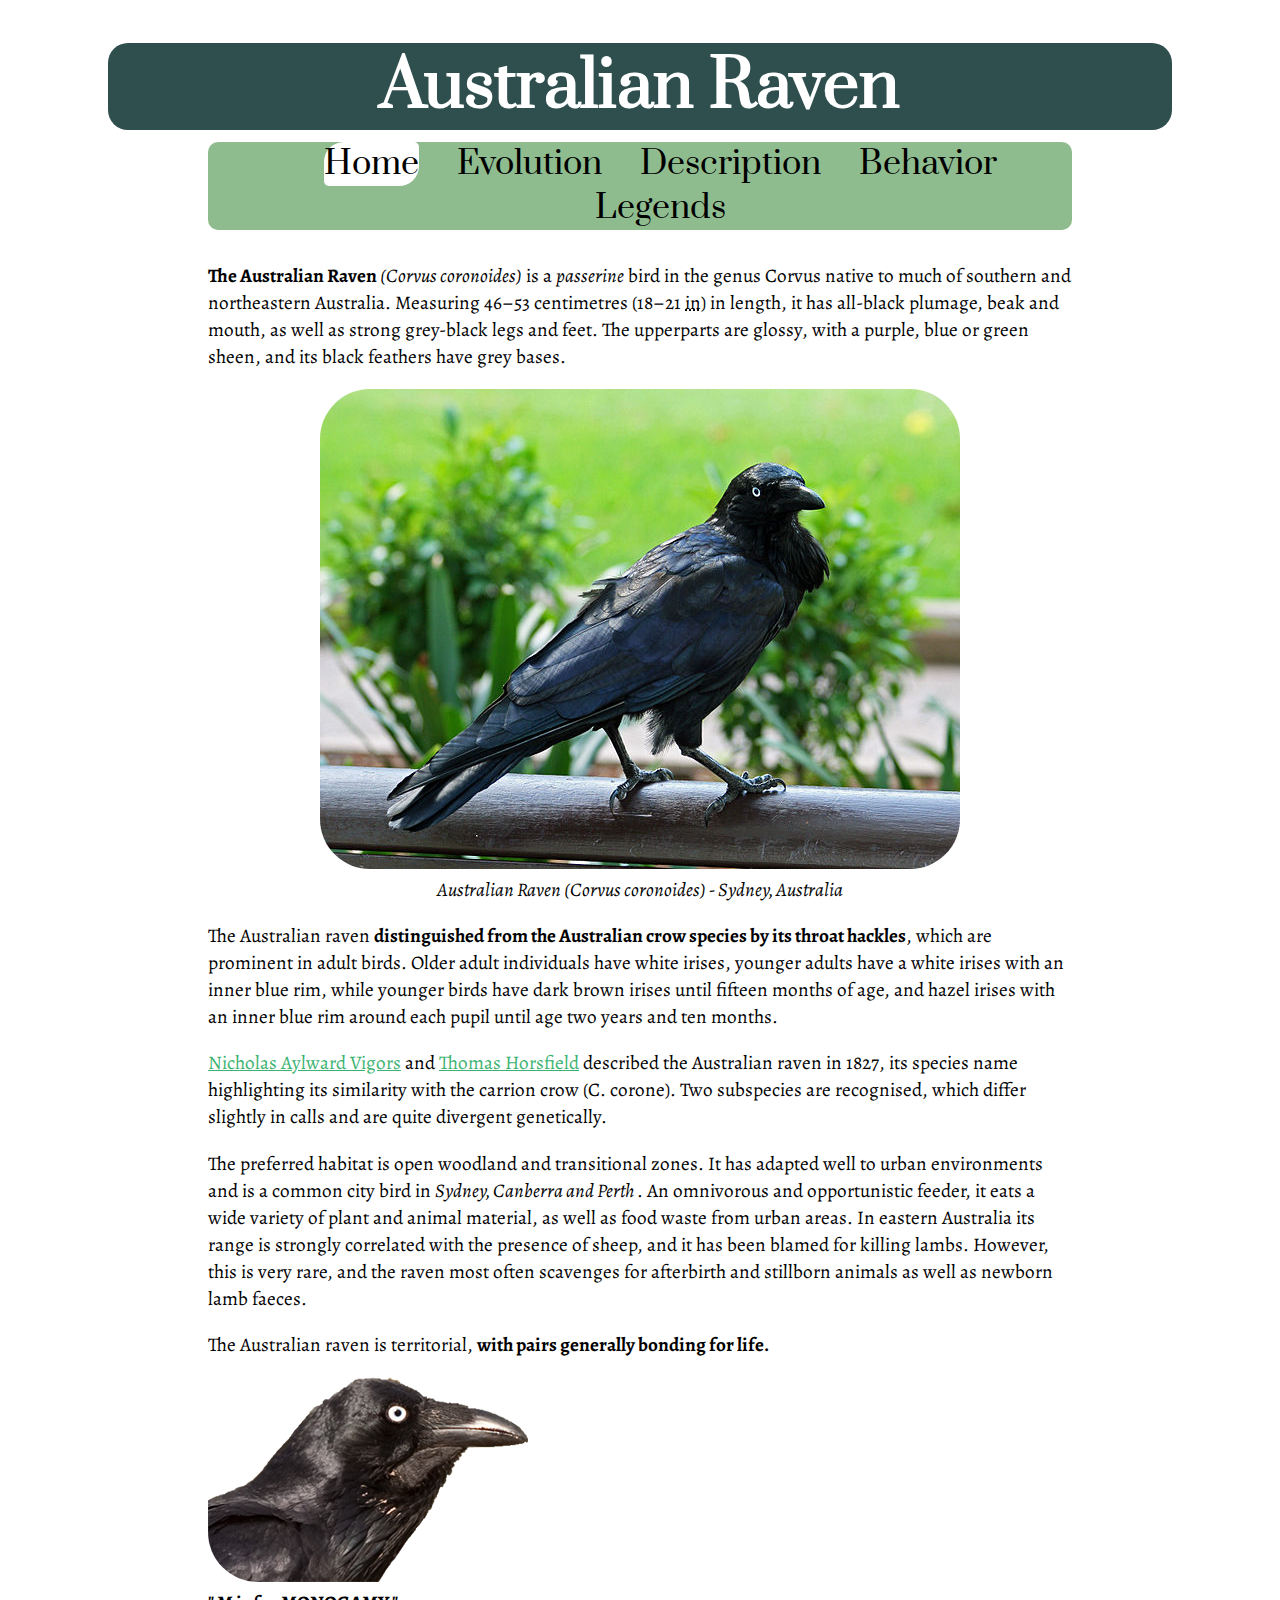
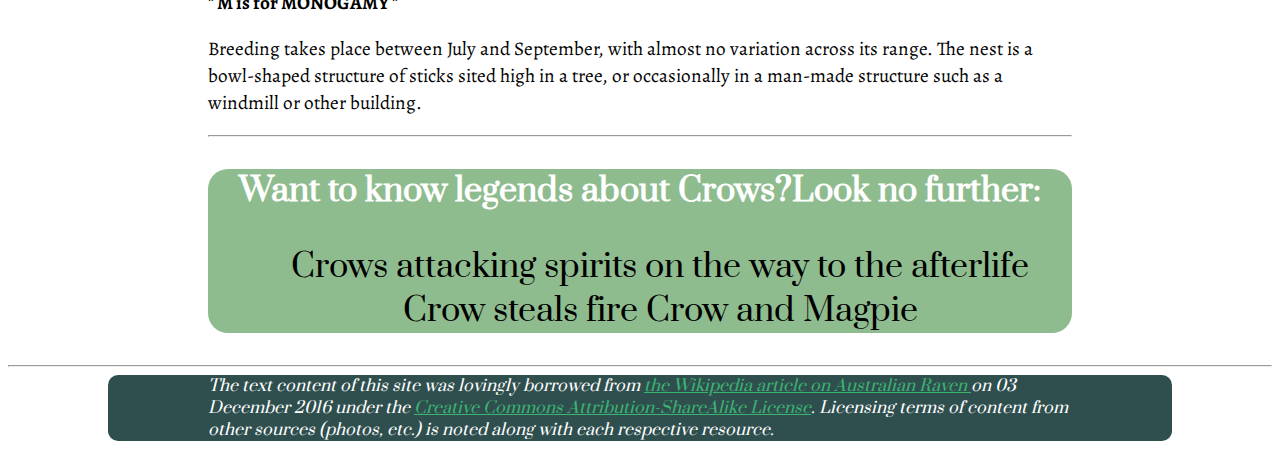
<file: index.html>
<!DOCTYPE html>
<html lang="en">
  
<head>
<meta charset="utf-8">
<title> Australian Raven </title>
<link rel="stylesheet" href="css/main.css">
<link rel="canonical" href="//en.wikipedia.org/wiki/Australian_raven">

<!-- Web Fonts -->
<link href="https://fonts.googleapis.com/css?family=Prata" rel="stylesheet">
<link href="https://fonts.googleapis.com/css?family=Alegreya" rel="stylesheet">
<!--Up button-->
<script src="http://ajax.googleapis.com/ajax/libs/jquery/1.7.1/jquery.min.js"></script>
<script type="text/javascript" src="js/topbutton.js"></script>
<style>
    ul>li.mainpage{border-radius: 20px 5px;
      background-color: white;
    }
    ul{
        list-style-type: none 
    }
</style>
</head>
<body>
    <header class="mainpage">
    <h1 class="mainpage" >Australian Raven</h1>
     </header>
    <nav>
        <ul class="navigation">
           <li class="mainpage"> <a href="index.html" target="_self">Home</a></li>
            <li class="evolution"> <a href="evolution.html" target="_self">Evolution</a></li>
            <li class="description"><a href="description.html" target="_self">Description</a></li>
            <li class="behavior"><a href="behavior.html" target="_self">Behavior</a></li>
           <li class="legends"><a href="legends.html" target="_self">Legends</a></li>
        </ul>
    </nav>

		<main>
<p> <b> The Australian Raven </b> <i lang="la">(Corvus coronoides)</i> is a <i class="taxonomy">passerine</i> bird in the genus Corvus native to much of southern and northeastern Australia. Measuring 46–53 centimetres (18–21 <abbr title="inches">in</abbr>) in length, it has all-black plumage, beak and mouth, as well as strong grey-black legs and feet. The upperparts are glossy, with a purple, blue or green sheen, and its black feathers have grey bases. </p>
<figure class="mainpage">
        <picture class="mainpage">
            <source media="(max-width:640px)"
            srcset="pictures/320px-Australian_Raven_RWD1.jpg">
             <source media="(min-width:640px)"
            srcset="pictures/640px-Australian_Raven_RWD1.jpg">
    <img src="pictures/640px-Australian_Raven_RWD1.jpg" alt="Australian Raven"/>
        </picture>
    <figcaption><i>Australian Raven (Corvus coronoides) - Sydney, Australia</i></figcaption>
    </figure>
<p>The Australian raven <strong> distinguished from the Australian crow species by its throat hackles</strong>, which are prominent in adult birds. Older adult individuals have white irises, younger adults have a white irises with an inner blue rim, while younger birds have dark brown irises until fifteen months of age, and hazel irises with an inner blue rim around each pupil until age two years and ten months.</p> 
<p><a href="https://en.wikipedia.org/wiki/Nicholas_Aylward_Vigors" target="blank"> Nicholas Aylward Vigors</a> and <a href="https://en.wikipedia.org/wiki/Thomas_Horsfield" target="blank"> Thomas Horsfield</a> described the Australian raven in 1827, its species name highlighting its similarity with the carrion crow (C. corone). Two subspecies are recognised, which differ slightly in calls and are quite divergent genetically.</p>
<p>The preferred habitat is open woodland and transitional zones. It has adapted well to urban environments and is a common city bird in <em> Sydney, Canberra and Perth </em>. An omnivorous and opportunistic feeder, it eats a wide variety of plant and animal material, as well as food waste from urban areas. In eastern Australia its range is strongly correlated with the presence of sheep, and it has been blamed for killing lambs.
However, this is very rare, and the raven most often scavenges for afterbirth and stillborn animals as well as newborn lamb faeces. 
<p>The Australian raven is territorial, <strong> with pairs generally bonding for life.</strong></p>
<picture>
<img src="pictures/ravenmonogamy320px.png" alt="Raven Monogamy"/>
</picture>
<br>
<b> &quot; M is for MONOGAMY &quot;</b>
<p> Breeding takes place between July and September, with almost no variation across its range. The nest is a bowl-shaped structure of sticks sited high in a tree, or occasionally in a man-made structure such as a windmill or other building.</p>
<hr>
<div class="legendlinks">
<p><b>Want to know legends about Crows?Look no further:</b></p>
<ul>
    <li><a href="legends.html#Crowsattackingspirits">Crows attacking spirits on the way to the afterlife</a></li>
    <li><a href="legends.html#Crowstealsfire">Crow steals fire</a></li>
    <li><a href="legends.html#CrowandMagpie">Crow and Magpie</a></li>
</ul>
</div>
		</main>
         <div id = "toTop" > UP </div>
<hr>
<footer>
<picture>The text content of this site was lovingly borrowed from <a href="//en.wikipedia.org/wiki/Australian_raven">the Wikipedia article on Australian Raven </a> on <time datetime="2016-12-03">03 December 2016</time> under the <a href="//en.wikipedia.org/wiki/Wikipedia:Text_of_Creative_Commons_Attribution-ShareAlike_3.0_Unported_License">Creative Commons Attribution-ShareAlike License</a>. Licensing terms of content from other sources (photos, etc.) is noted along with each respective resource.</p>
</footer>
</body>
</html>
</file>
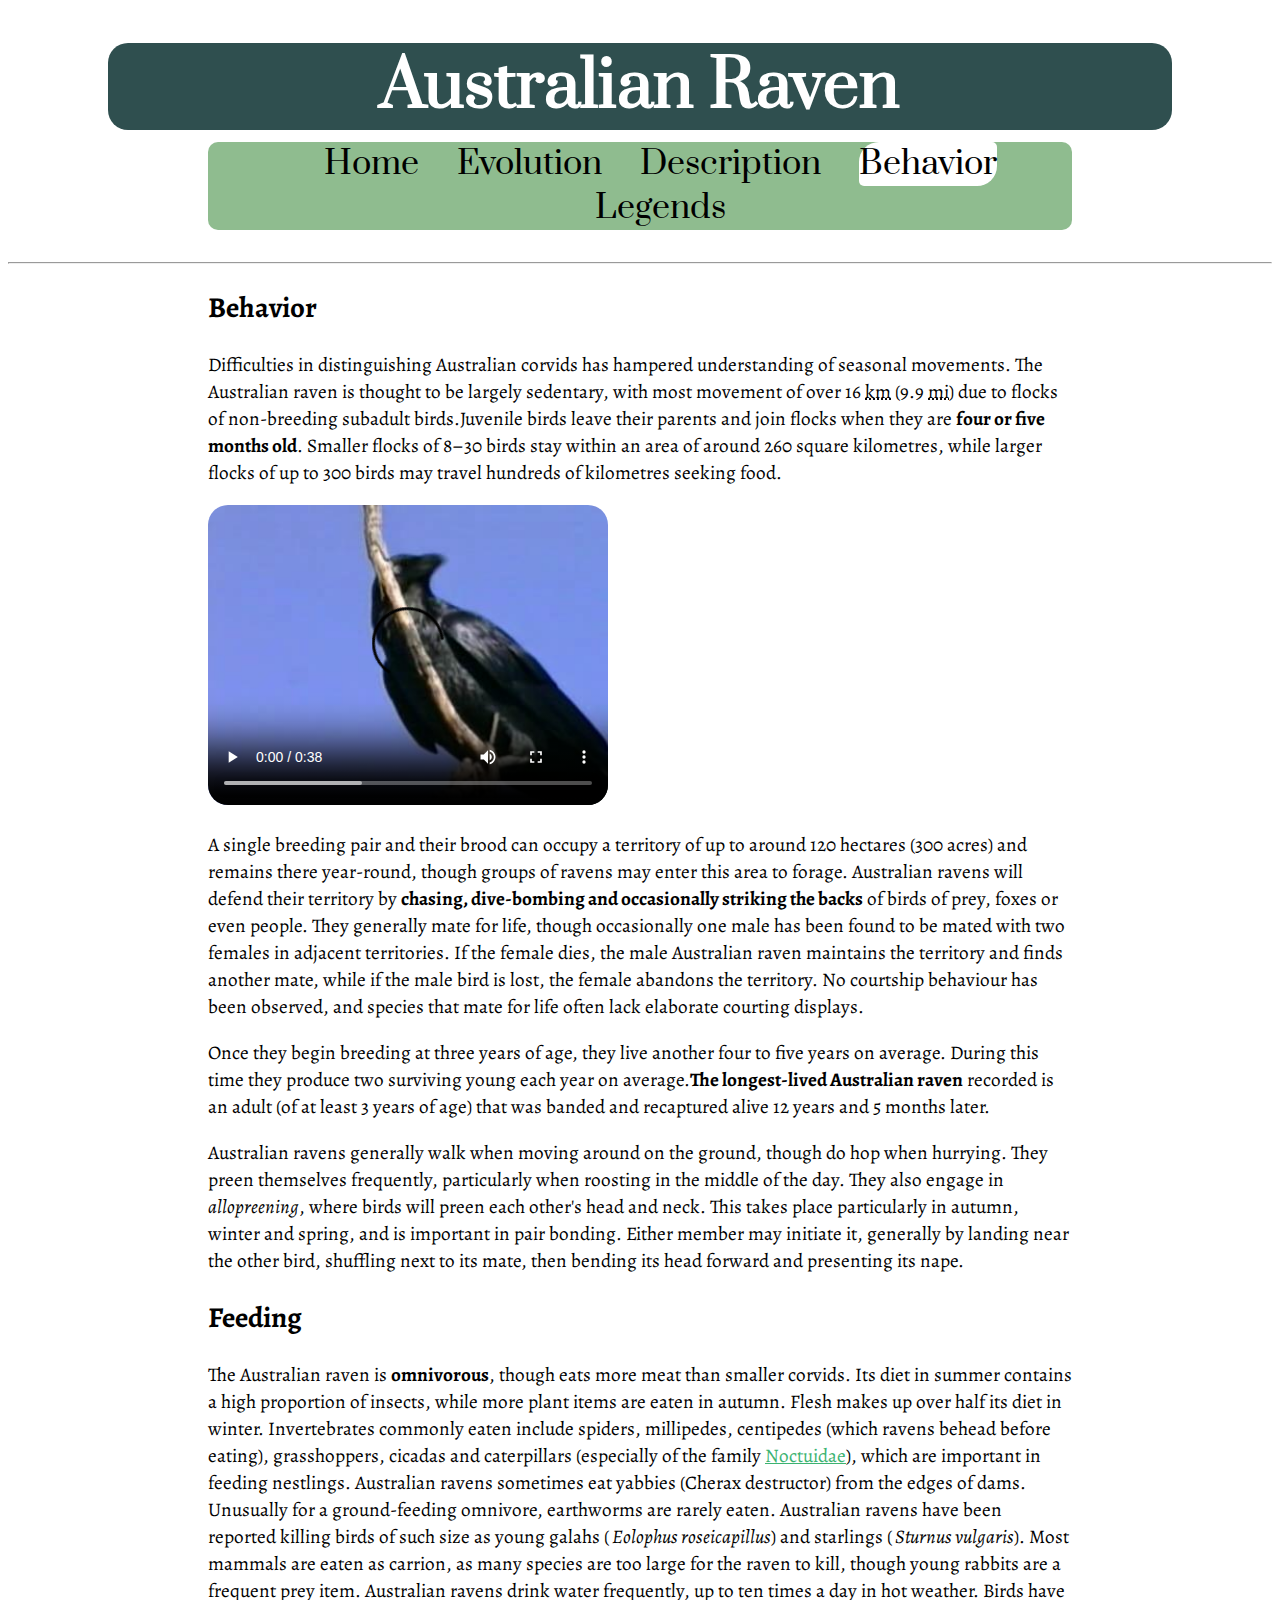
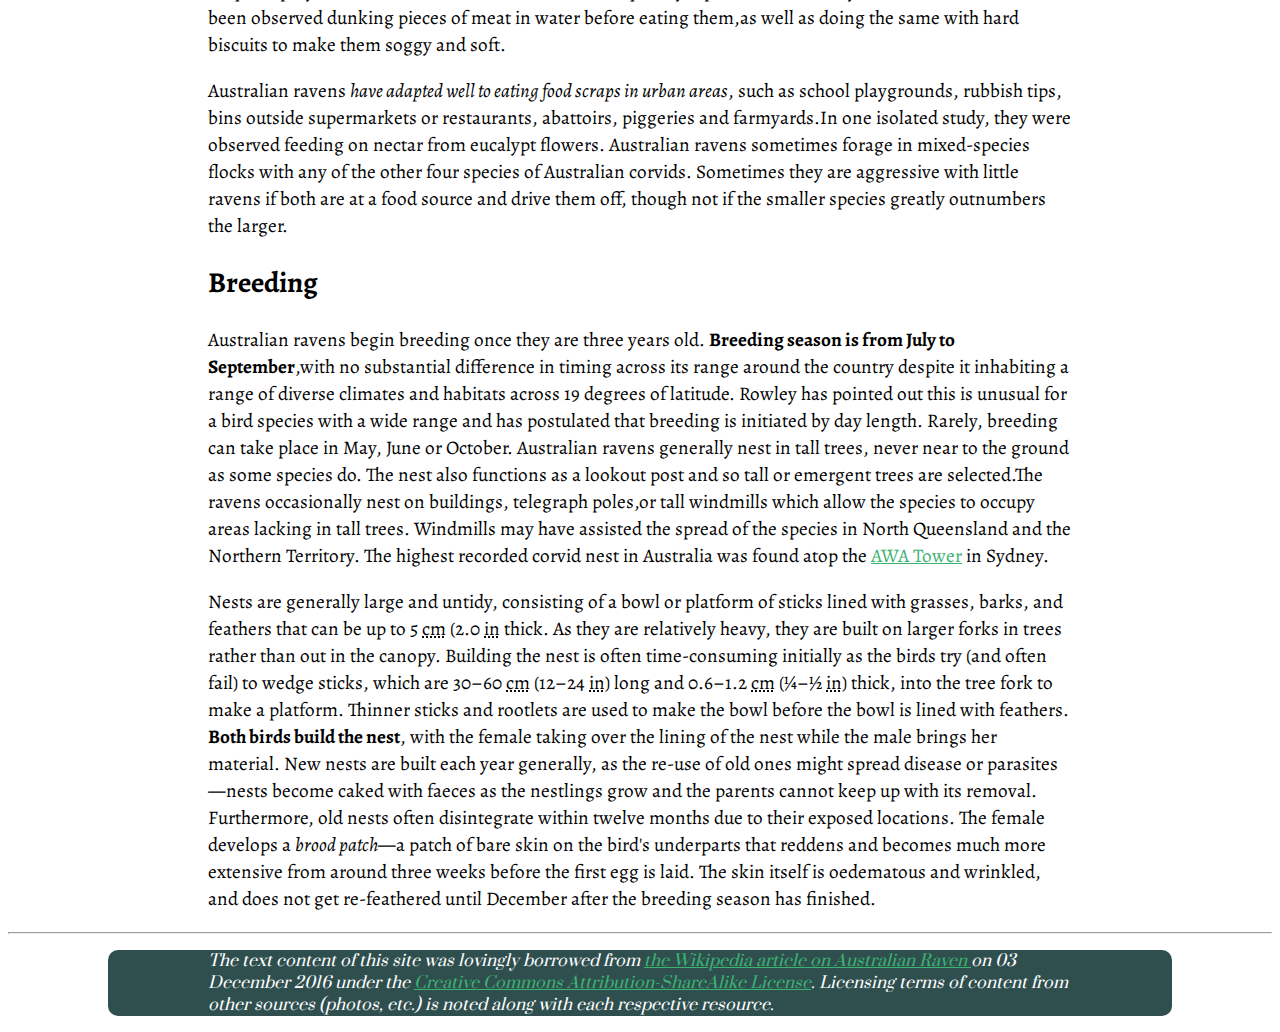
<file: behavior.html>
<!DOCTYPE html>
<html lang="en">
  
<head>
<meta charset="utf-8">
<title> Description </title>
<link rel="stylesheet" href="css\main.css">
<link rel="canonical" href="//en.wikipedia.org/wiki/Australian_raven">

<!-- Web Fonts -->
<link href="https://fonts.googleapis.com/css?family=Prata" rel="stylesheet">
<link href="https://fonts.googleapis.com/css?family=Alegreya" rel="stylesheet">
<!--Up button-->
<script src="http://ajax.googleapis.com/ajax/libs/jquery/1.7.1/jquery.min.js"></script>
<script type="text/javascript">
$(function() {
$(window).scroll(function() {
if($(this).scrollTop() != 0) {
$('#toTop').fadeIn();
} else {
$('#toTop').fadeOut();
}
});
$('#toTop').click(function() {
$('body,html').animate({scrollTop:0},800);
});
});
</script>
<style>
    ul>li.behavior{border-radius: 20px 5px;
      background-color: white;
    }
</style>
</head>
<body>
    <header class="behavior">
    <h1 class="behavior">Australian Raven</h1>
     </header>
    <nav>
      <ul class="navigation">
            <li class="mainpage"> <a href="index.html" target="_self">Home</a></li>
            <li class="evolution"> <a href="evolution.html" target="_self">Evolution</a></li>
            <li class="description"><a href="description.html" target="_self">Description</a></li>
            <li class="behavior"><a href="behavior.html" target="_self">Behavior</a></li>
            <li class="legends"><a href="legends.html" target="_self">Legends</a></li>
        </ul>
    </nav>
    <hr>
<main>
<section id="Behavior">
<h2>Behavior</h2>

<p>Difficulties in distinguishing Australian corvids has hampered understanding of seasonal movements. The Australian raven is thought to be largely sedentary,
 with most movement of over 16 <abbr title="kilometres">km</abbr> (9.9 <abbr title="miles">mi</abbr>) due to flocks of non-breeding subadult birds.Juvenile birds leave their parents and join flocks when they are <b>four
or five months old</b>. Smaller flocks of 8–30 birds stay within an area of around 260 square kilometres, while larger flocks of up to 300 birds may travel hundreds 
of kilometres seeking food.
</p>
<video width="400" height="300" controls="controls" poster= "pictures\poster.jpg"> 
<source src="videos\Australian_Raven_charleville.mp4" type='video/ogg;' >
<source src="videos\Australian_Raven_charleville.ogg" type='video/mp4;'>
Your browser does not support the video tag.
</video>
<p>A single breeding pair and their brood can occupy a territory of up to around 120 hectares (300 acres) and remains there year-round, though groups of ravens 
may enter this area to forage. Australian ravens will defend their territory by <b>chasing, dive-bombing and occasionally striking the backs</b> of birds of prey, 
foxes or even people.
They generally mate for life, though occasionally one male has been found to be mated with two females in adjacent territories.
If the female dies, the male Australian raven maintains the territory and finds another mate, while if the male bird is lost, the female abandons 
the territory. No courtship behaviour has been observed, and species that mate for life often lack elaborate courting displays.
</p>
<p>Once they begin breeding at three years of age, they live another four to five years on average. During this time they produce two surviving young 
each year on average.<strong>The longest-lived Australian raven</strong> recorded is an adult (of at least 3 years of age) that was banded and recaptured alive
12 years and 5 months later.</p>

<p>Australian ravens generally walk when moving around on the ground, though do hop when hurrying. They preen themselves frequently, particularly when roosting in the middle of the day. They also engage in <i>allopreening</i>, where birds will preen each other's head and neck. This takes place particularly in autumn, winter and spring, and is important in pair bonding. Either member may initiate it, generally by landing near the other bird, shuffling next to its mate, then bending its head forward and presenting its nape.
</p>
</section>

<section id="Feeding">
    <h2>Feeding</h2>
<p>
 The Australian raven is <strong> omnivorous</strong>, though eats more meat than smaller corvids. Its diet in summer contains a high proportion of insects, while more plant items are eaten in autumn. Flesh makes up over half its diet in winter. Invertebrates commonly eaten include spiders, millipedes, centipedes (which ravens behead before eating), grasshoppers, cicadas and caterpillars (especially of the family <a href="//en.wikipedia.org/wiki/Noctuidae" target="_blank">Noctuidae</a>), which are important in feeding nestlings. Australian ravens sometimes eat yabbies (Cherax destructor) from the edges of dams. Unusually for a ground-feeding omnivore, earthworms are rarely eaten. Australian ravens have been reported killing birds of such size as young galahs (<i lang="la"> Eolophus roseicapillus</i>) and starlings (<i lang="la"> Sturnus vulgaris</i>). Most mammals are eaten as carrion, as many species are too large for the raven to kill, though young rabbits are a frequent prey item. Australian ravens drink water frequently, up to ten times a day in hot weather. Birds have been observed dunking pieces of meat in water before eating them,as well as doing the same with hard biscuits to make them soggy and soft. 
</p>
<p>
  Australian ravens <i>have adapted well to eating food scraps in urban areas</i>, such as school playgrounds, rubbish tips, bins outside supermarkets or restaurants, abattoirs, piggeries and farmyards.In one isolated study, they were observed feeding on nectar from eucalypt flowers. Australian ravens sometimes forage in mixed-species flocks with any of the other four species of Australian corvids. Sometimes they are aggressive with little ravens if both are at a food source and drive them off, though not if the smaller species greatly outnumbers the larger.   
</p>
</section>

<section id="Breeding">
    <h2>Breeding</h2>
<p>
Australian ravens begin breeding once they are three years old. <strong> Breeding season is from July to September</strong>,with no substantial difference in timing across its range around the country despite it inhabiting a range of diverse climates and habitats across 19 degrees of latitude. Rowley has pointed out this is unusual for a bird species with a wide range and has postulated that breeding is initiated by day length. Rarely, breeding can take place in May, June or October. Australian ravens generally nest in tall trees, never near to the ground as some species do. The nest also functions as a lookout post and so tall or emergent trees are selected.The ravens occasionally nest on buildings, telegraph poles,or tall windmills which allow the species to occupy areas lacking in tall trees. Windmills may have assisted the spread of the species in North Queensland and the Northern Territory. The highest recorded corvid nest in Australia was found atop the <a href="//en.wikipedia.org/wiki/AWA_Tower" target="_blank">AWA Tower</a> in Sydney.
</p>
<p>
Nests are generally large and untidy, consisting of a bowl or platform of sticks lined with grasses, barks, and feathers that can be up to 5 <abbr title="centimeters">cm</abbr> (2.0 <abbr title="inches">in</abbr> thick.
 As they are relatively heavy, they are built on larger forks in trees rather than out in the canopy. Building the nest is often time-consuming initially as the birds try (and often fail) to wedge sticks, which are 30–60 <abbr title="centimeters">cm</abbr>  (12–24 <abbr title="inches">in</abbr>) long and 0.6–1.2 <abbr title="centimeters">cm</abbr> (1⁄4–1⁄2 <abbr title="inches">in</abbr>) thick, into the tree fork to make a platform. Thinner sticks and rootlets are used to make the bowl before the bowl is lined with feathers. <b>Both birds build the nest</b>, with the female taking over the lining of the nest while the male brings her material. New nests are built each year generally, as the re-use of old ones might spread disease or parasites—nests become caked with faeces as the nestlings grow and the parents cannot keep up with its removal. Furthermore, old nests often disintegrate within twelve months due to their exposed locations. The female develops a <i> brood patch</i>—a patch of bare skin on the bird's underparts that reddens and becomes much more extensive from around three weeks before the first egg is laid. The skin itself is oedematous and wrinkled, and does not get re-feathered until December after the breeding season has finished.    
</p>

</section>
</main>
    <div id = "toTop" > UP </div>
    <hr>
<footer role="contentinfo">
<p id="copyright">The text content of this site was lovingly borrowed from <a href="//en.wikipedia.org/wiki/Australian_raven">the Wikipedia article on Australian Raven </a> on <time>03 December 2016</time> under the <a href="//en.wikipedia.org/wiki/Wikipedia:Text_of_Creative_Commons_Attribution-ShareAlike_3.0_Unported_License">Creative Commons Attribution-ShareAlike License</a>. Licensing terms of content from other sources (photos, etc.) is noted along with each respective resource.</p>
</footer>
</body>
</html>
</file>
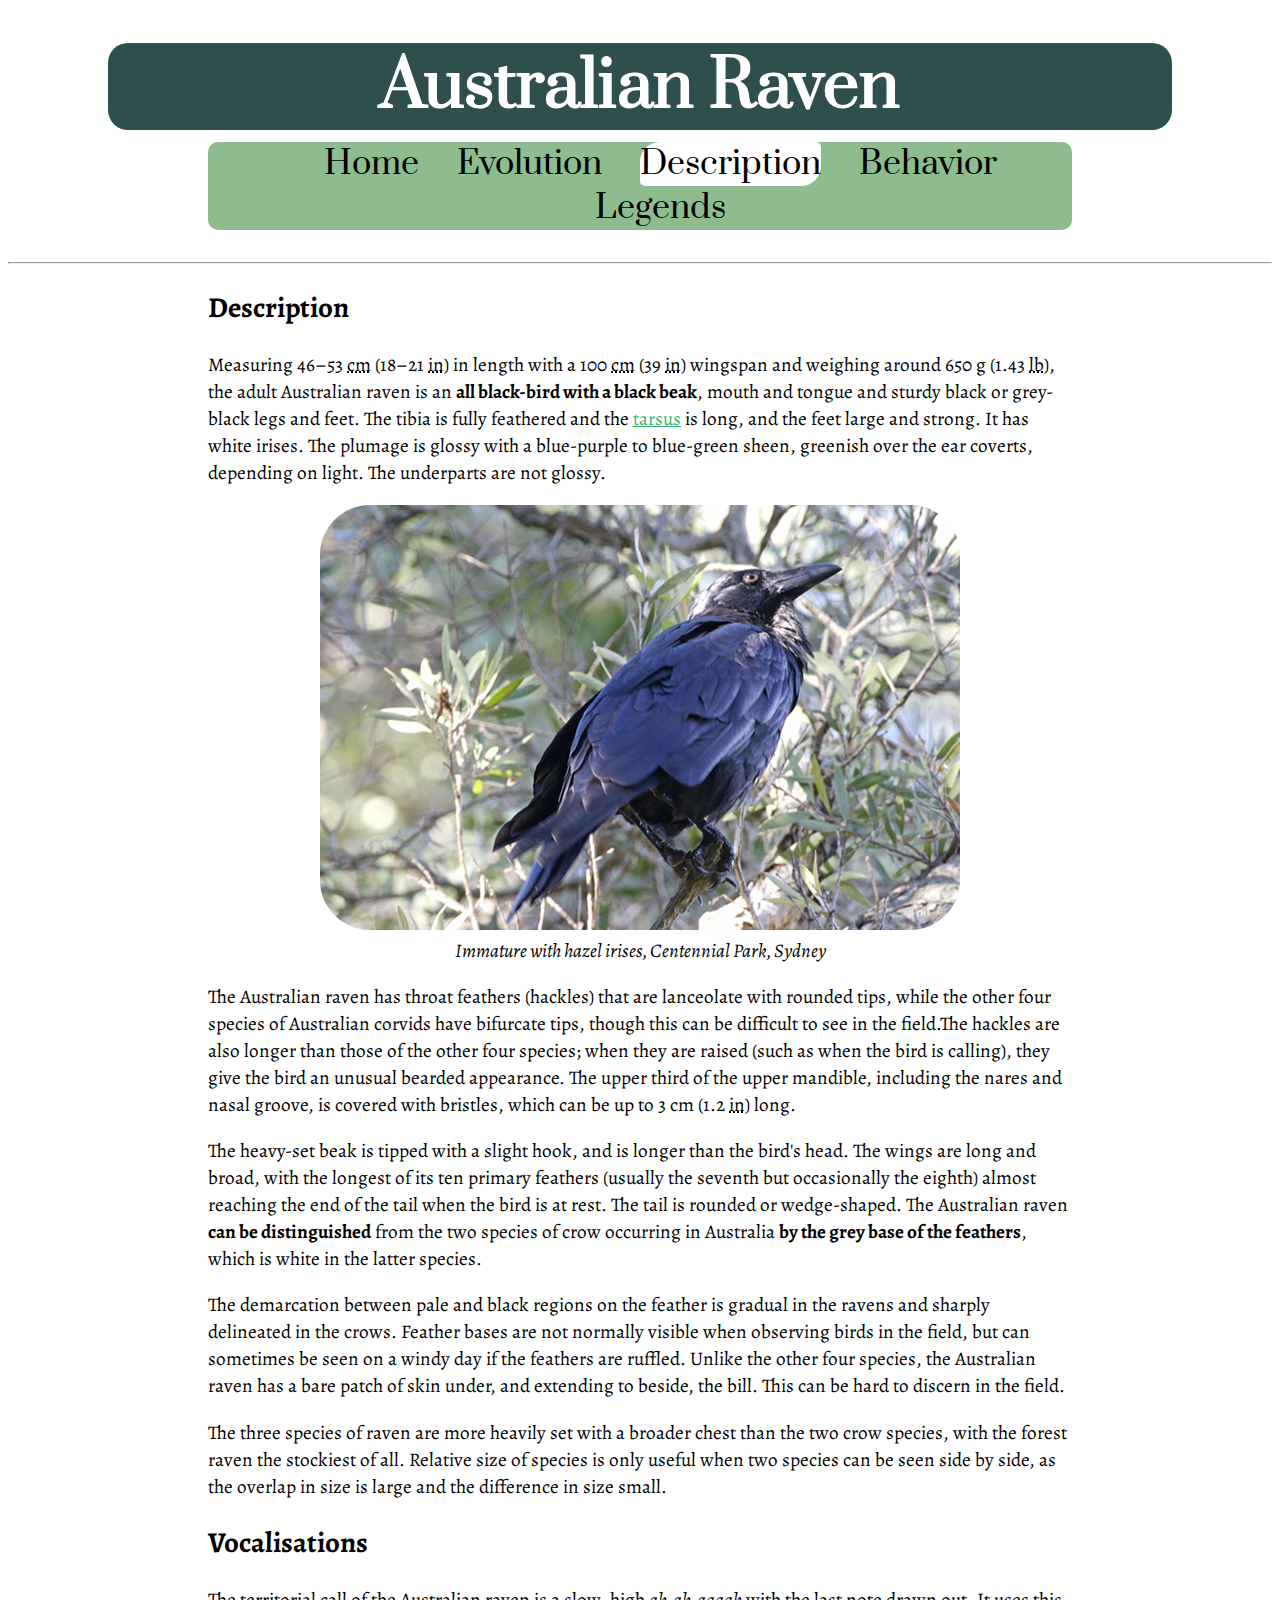
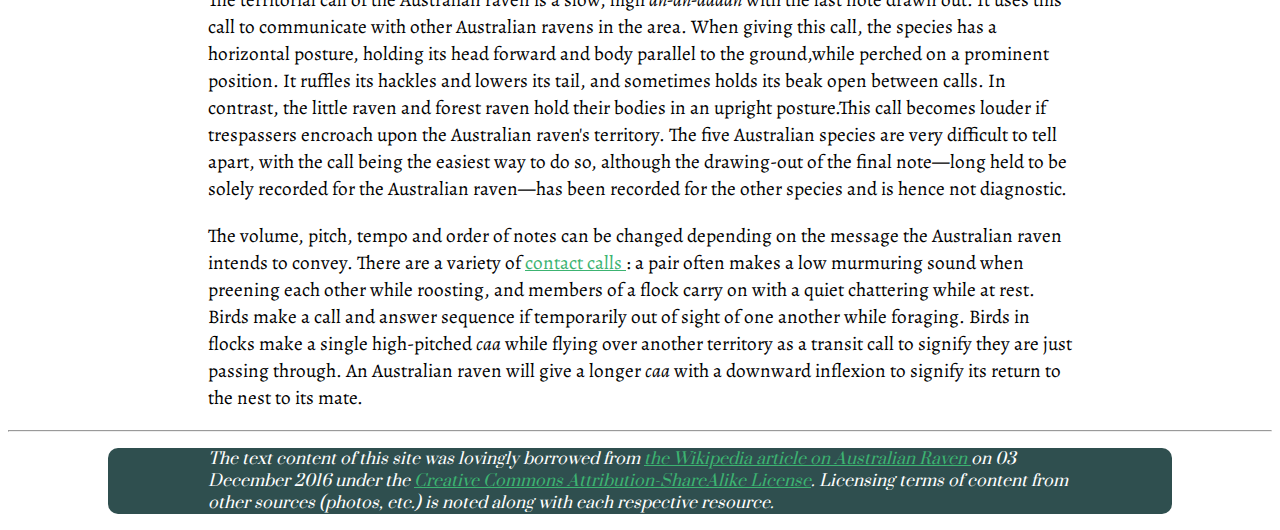
<file: description.html>
<!DOCTYPE html>
<html lang="en">
  
<head>
<meta charset="utf-8">
<title> Description </title>
<link rel="stylesheet" href="css\main.css">
<link rel="canonical" href="//en.wikipedia.org/wiki/Australian_raven">

<!-- Web Fonts -->
<link href="https://fonts.googleapis.com/css?family=Prata" rel="stylesheet">
<link href="https://fonts.googleapis.com/css?family=Alegreya" rel="stylesheet">
<!--Up button-->
<script src="http://ajax.googleapis.com/ajax/libs/jquery/1.7.1/jquery.min.js"></script>
<script type="text/javascript">
$(function() {
$(window).scroll(function() {
if($(this).scrollTop() != 0) {
$('#toTop').fadeIn();
} else {
$('#toTop').fadeOut();
}
});
$('#toTop').click(function() {
$('body,html').animate({scrollTop:0},800);
});
});
</script>
<style>
    ul>li.description{border-radius: 20px 5px;
      background-color: white;
    }
</style>
</head>
<body>
    <header class="description">
    <h1 class="description">Australian Raven</h1>
     </header>
    <nav>
        <ul class="navigation">
             <li class="mainpage"> <a href="index.html" target="_self">Home</a></li>
            <li class="evolution"> <a href="evolution.html" target="_self">Evolution</a></li>
            <li class="description"><a href="description.html" target="_self">Description</a></li>
            <li class="behavior"><a href="behavior.html" target="_self">Behavior</a></li>
            <li class="legends"><a href="legends.html" target="_self">Legends</a></li>
        </ul>
    </nav>
    <hr>
<main>
    <section id="Description">
    <h2>Description</h2>
<p>Measuring 46–53 <abbr title="centimeters">cm</abbr> (18–21 <abbr title="inches"> in</abbr>) in length with a 100 <abbr title="centimeters">cm</abbr> (39 <abbr title="inches"> in</abbr>) wingspan and weighing around 650 <abbr title="gram"> g</abbr> (1.43 <abbr title="pounds"> lb</abbr>),
the adult Australian raven is an <b>all black-bird with a black beak</b>, mouth and tongue and sturdy black or grey-black legs and feet. 
The tibia is fully feathered and the <a href="//en.wikipedia.org/wiki/Tarsometatarsus">tarsus</a> is long, and the feet large and strong. It has white irises. The plumage is
glossy with a blue-purple to blue-green sheen, greenish over the ear coverts, depending on light. The underparts are not glossy.  </p>
  <figure class="description">
        <picture class="description">
            <source media="(max-width:640px)"
            srcset="pictures\Corvuscoronoides320.jpg">
             <source media="(min-width:640px)"
            srcset="pictures\Corvuscoronoides640.jpg">
    <img src="pictures\Corvuscoronoides640.jpg" alt="AustralianRaven"/>
        </picture>
        <figcaption><i>Immature with hazel irises, Centennial Park, Sydney</i></figcaption>
    </figure>

<p>The Australian raven has throat feathers (hackles) that are lanceolate with rounded tips, while the 
other four species of Australian corvids have bifurcate tips, though this can be difficult to see in the field.The hackles are also longer than those of 
the other four species; when they are raised (such as when the bird is calling), they give the bird an unusual bearded appearance. The upper third of the upper 
mandible, including the nares and nasal groove, is covered with bristles, which can be up to 3 </abbr title="centimeters">cm</abbr> (1.2 <abbr title="inches"> in</abbr>) long. </p>
<p>The heavy-set beak is tipped with a slight hook, and is longer than the bird's head. The wings are long and broad, with the longest of its ten primary feathers (usually the seventh but 
occasionally the eighth) almost reaching the end of the tail when the bird is at rest. The tail is rounded or wedge-shaped. The Australian raven <strong>can be 
distinguished</strong> from the two species of crow occurring in Australia <strong>by the grey base of the feathers</strong>, which is white in the latter species.</p> 
<p>The demarcation between pale and black regions on the feather is gradual in the ravens and sharply delineated in the crows. Feather bases are not normally visible when 
observing birds in the field, but can sometimes be seen on a windy day if the feathers are ruffled. Unlike the other four species, the Australian raven 
has a bare patch of skin under, and extending to beside, the bill. This can be hard to discern in the field. </p> 
<p>The three species of raven are more heavily set with a broader chest than the two crow species, with the forest raven the stockiest of all. 
Relative size of species is only useful when two species 
can be seen side by side, as the overlap in size is large and the difference in size small.</p> 
</section>
<section id="Vocalisations">
<h2>Vocalisations</h2>
<p>The territorial call of the Australian raven is a slow, high <i> ah-ah-aaaah</i> with the last note drawn out. It uses this call to communicate with other Australian ravens in the area. When giving this call, the species has a horizontal posture, holding its head forward and body parallel to the ground,while perched on a prominent position. It ruffles its hackles and lowers its tail, and sometimes holds its beak open between calls. In contrast, the little raven and forest raven hold their bodies in an upright posture.This call becomes louder if trespassers encroach upon the Australian raven's territory. The five Australian species are very difficult to tell apart, with the call being the easiest way to do so, although the drawing-out of the final note—long held to be solely recorded for the Australian raven—has been recorded for the other species and is hence not diagnostic.
</p>
<p>The volume, pitch, tempo and order of notes can be changed depending on the message the Australian raven intends to convey. There are a variety of <a href="en.wikipedia.org/wiki/Contact_call">contact calls </a>: a pair often makes a low murmuring sound when preening each other while roosting, and members of a flock carry on with a quiet chattering while at rest. Birds make a call and answer sequence if temporarily out of sight of one another while foraging. Birds in flocks make a single high-pitched <i>caa</i> while flying over another territory as a transit call to signify they are just passing through. An Australian raven will give a longer <i>caa</i> with a downward inflexion to signify its return to the nest to its mate.</p>
</section>
</main>
        <div id = "toTop" > UP </div>
    <hr>
<footer role="contentinfo">
<p id="copyright">The text content of this site was lovingly borrowed from <a href="//en.wikipedia.org/wiki/Australian_raven">the Wikipedia article on Australian Raven </a> on <time>03 December 2016</time> under the <a href="//en.wikipedia.org/wiki/Wikipedia:Text_of_Creative_Commons_Attribution-ShareAlike_3.0_Unported_License">Creative Commons Attribution-ShareAlike License</a>. Licensing terms of content from other sources (photos, etc.) is noted along with each respective resource.</p>
</footer>
</body>
</html>
</file>
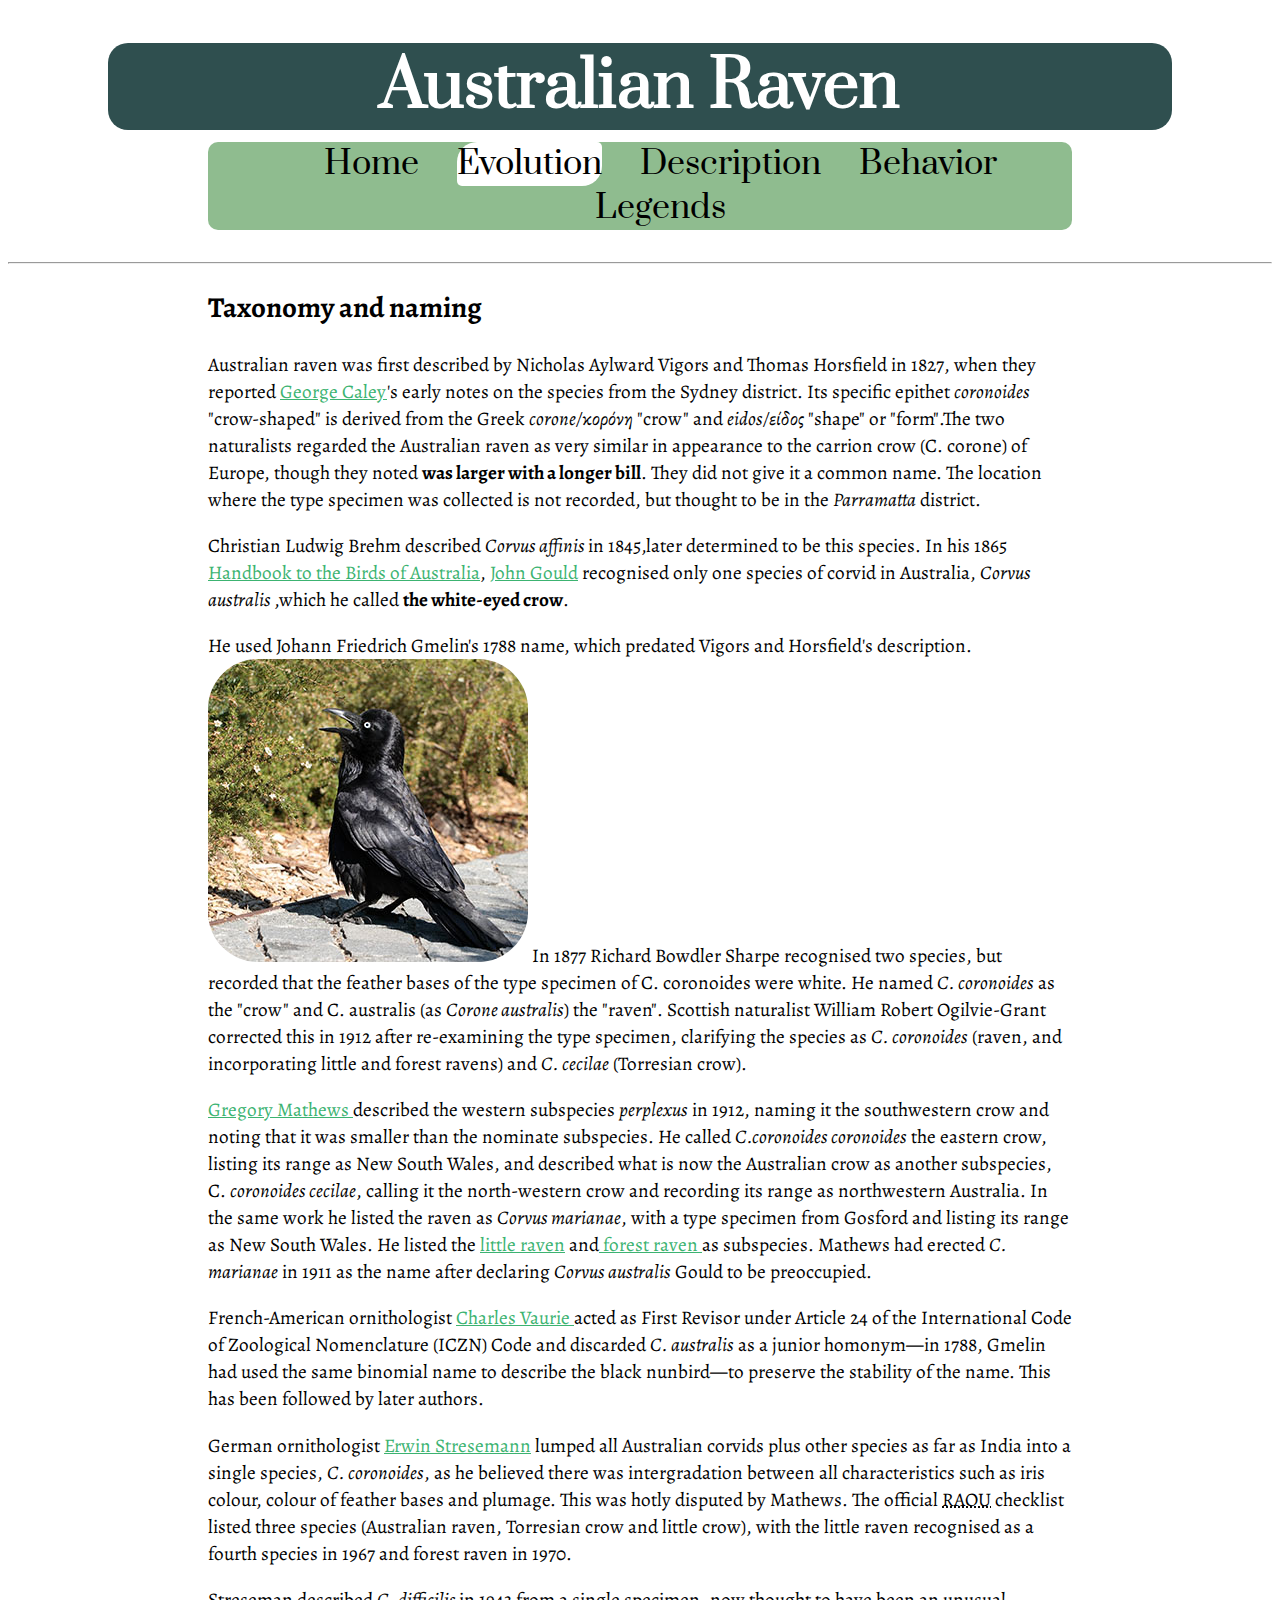
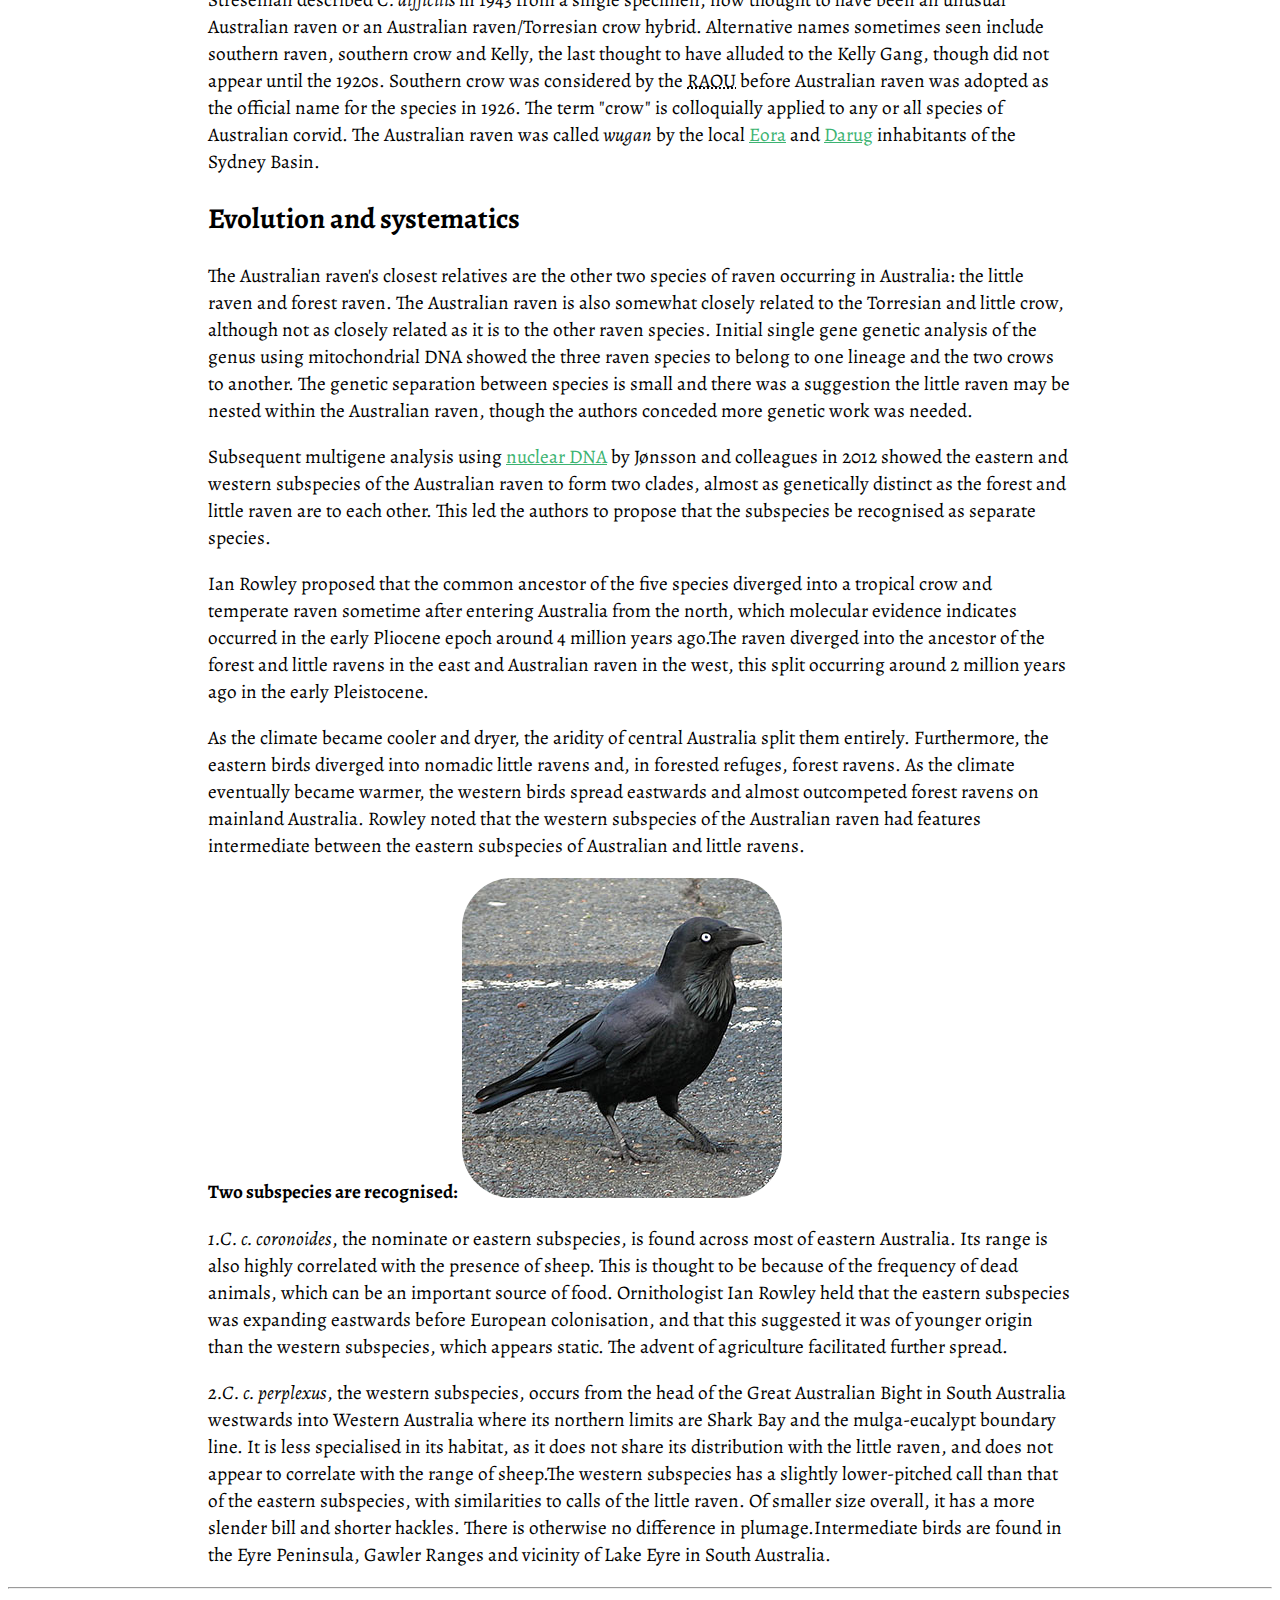
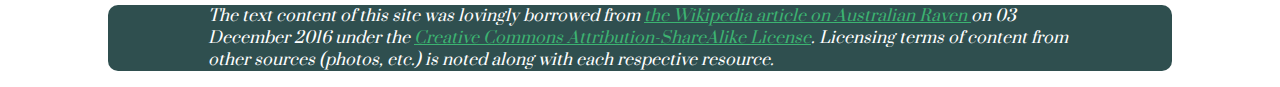
<file: evolution.html>
<!DOCTYPE html>
<html lang="en">
  
<head>
<meta charset="utf-8">
<title> Evolution </title>
<link rel="stylesheet" href="css/main.css">
<link rel="canonical" href="//en.wikipedia.org/wiki/Australian_raven">

<!-- Web Fonts -->
<link href="https://fonts.googleapis.com/css?family=Prata" rel="stylesheet">
<link href="https://fonts.googleapis.com/css?family=Alegreya" rel="stylesheet">
<!--Up button-->
<script src="https://ajax.googleapis.com/ajax/libs/jquery/1.7.1/jquery.min.js"></script>
<script type="text/javascript" src="js/topbutton.js"></script>

<style>
    ul>li.evolution{border-radius: 20px 5px;
      background-color: white;
    }
</style>
</head>
<body>
    <header class="evolution">
    <h1 class="evolution">Australian Raven</h1>
     </header>
    <nav>
        <ul class="navigation">
             <li class="mainpage"> <a href="index.html" target="_self">Home</a></li>
            <li class="evolution"> <a href="evolution.html" target="_self">Evolution</a></li>
            <li class="description"><a href="description.html" target="_self">Description</a></li>
            <li class="behavior"><a href="behavior.html" target="_self">Behavior</a></li>
            <li class="legends"><a href="legends.html" target="_self">Legends</a></li>
        </ul>
    </nav>
    <hr>
    <main class="evolution">
<section id="Taxonomy">
<h2>Taxonomy and naming</h2>
<p> Australian raven was first described by Nicholas Aylward Vigors and Thomas Horsfield in 1827, when they reported <a href="//en.wikipedia.org/wiki/George_Caley" target="_blank"> George Caley</a>'s 
early notes on the species from the Sydney district. Its specific epithet <i lang="la">coronoides</i> "crow-shaped" is derived from the Greek <i lang="el"> corone/κορόνη</i> "crow" 
and <i lang="el"> eidos/είδος</i> "shape" or "form".The two naturalists regarded the Australian raven as very similar in appearance to the carrion crow (C. corone) of Europe,
though they noted <strong> was larger with a longer bill</strong>. They did not give it a common name. The location where the type specimen was collected is not recorded, 
but thought to be in the <i>Parramatta</i> district.</p>
<p> Christian Ludwig Brehm described <i lang="la"> Corvus affinis </i> in 1845,later determined to be this species.
In his 1865 <a href="//en.wikipedia.org/wiki/Handbook_to_the_Birds_of_Australia" target="_blank"> Handbook to the Birds of Australia</a>, <a href="//en.wikipedia.org/wiki/John_Gould" target="_blank"> 
John Gould</a> recognised only one species of corvid in Australia, <i lang="la">Corvus australis </i>,which he called <strong> the white-eyed crow</strong>.
<p> He used Johann Friedrich Gmelin's 1788 name, which predated Vigors and Horsfield's description.
    <img src="pictures/AustralianRavenSydneyUniversity320.jpg" alt="Australian Raven right"/> 
In 1877 Richard Bowdler Sharpe recognised two species, but recorded that the feather bases of the type specimen of C. coronoides were white. 
He named <i lang="la">C. coronoides</i> as the "crow" and C. australis (as <i lang="la">Corone australis</i>) the "raven". Scottish naturalist William Robert Ogilvie-Grant 
corrected this in 1912 after re-examining the type specimen, clarifying the species as <i lang="la">C. coronoides</i> (raven, and incorporating little and forest ravens) 
and <i lang="la">C. cecilae</i> (Torresian crow).</p> 
<a href="//en.wikipedia.org/wiki/Gregory_Mathews" target="_blank">Gregory Mathews </a> described the western subspecies <i lang="la">perplexus</i> in 1912, naming it the southwestern crow and noting that it was smaller than the nominate subspecies.
He called <i lang="la">C.coronoides coronoides</i> the eastern crow, listing its range as New South Wales, and described what is now the Australian crow as another subspecies, C. 
<i lang="la">coronoides cecilae</i>, calling it the north-western crow and recording its range as northwestern Australia. 
In the same work he listed the raven as <i lang="la">Corvus marianae</i>, with a type specimen from Gosford and listing its range as New South Wales. 
He listed the <a href="//en.wikipedia.org/wiki/Little_raven" target="_blank"> little raven</a> and<a href="//en.wikipedia.org/wiki/Forest_raven" target="_blank"> forest raven </a> as subspecies.
Mathews had erected <i lang="la">C. marianae</i> in 1911 as the name after declaring <i lang="la">Corvus australis</i> Gould to be preoccupied.
<p>French-American ornithologist <a href="//en.wikipedia.org/wiki/Charles_Vaurie"> Charles Vaurie </a> acted as First Revisor under Article 24 of the International Code of Zoological Nomenclature (ICZN) 
Code and discarded <i lang="la">C. australis</i> as a junior homonym—in 1788, Gmelin had used the same binomial name to describe the black nunbird—to preserve the stability of the name. This has been followed 
by later authors.</p>

German ornithologist <a href="//en.wikipedia.org/wiki/Erwin_Stresemann" target="_blank"> Erwin Stresemann</a> lumped all Australian corvids plus other species as far as India into a single species, <i lang="la">C. coronoides</i>, as he believed 
there was intergradation between all characteristics such as iris colour, colour of feather bases and plumage. This was hotly disputed by Mathews.
The official <abbr title="Royal Australasian Ornithologists Union" >RAOU</abbr> checklist listed three species (Australian raven, Torresian crow and little crow), with the little raven recognised as a fourth 
species in 1967 and forest raven in 1970. 
<p> Streseman described <i lang="la">C. difficilis </i> in 1943 from a single specimen, now thought to have been an unusual
Australian raven or an Australian raven/Torresian crow hybrid.
Alternative names sometimes seen include southern raven, southern crow and Kelly, the last thought to have alluded to the Kelly Gang, 
though did not appear until the 1920s. Southern crow was considered by the <abbr title="Royal Australasian Ornithologists Union" >RAOU</abbr> before Australian raven was adopted as the official name for
the species in 1926. The term "crow" is colloquially applied to any or all species of Australian corvid. 
The Australian raven was called <i>wugan</i> by the local <a href="//en.wikipedia.org/wiki/Eora" target="_blank"> Eora</a> and  <a href="//en.wikipedia.org/wiki/Darug" target="_blank"> Darug</a> inhabitants of the Sydney Basin.</p>
</section>

<section id="evolution">
<h2>Evolution and systematics</h2>
<p>The Australian raven's closest relatives are the other two species of raven occurring in Australia: the little raven and forest raven. 
The Australian raven is also somewhat closely related to the Torresian and little crow, although not as closely related as it is to the other raven species. 
Initial single gene genetic analysis of the genus using mitochondrial DNA showed the three raven species to belong to one lineage and the two crows to another. 
The genetic separation between species is small and there was a suggestion the little raven may be nested within the Australian raven, though the authors 
conceded more genetic work was needed.</p> 

<p>Subsequent multigene analysis using <a href="en.wikipedia.org/wiki/Nuclear_DNA">nuclear DNA</a> by Jønsson and colleagues in 2012 showed the eastern and western subspecies of the Australian raven to form two clades, almost as 
genetically distinct as the forest and little raven are to each other. This led the authors to propose that the subspecies be recognised as separate species.</p>

<p>Ian Rowley proposed that the common ancestor of the five species diverged into a tropical crow and temperate raven sometime 
after entering Australia from the north, which molecular evidence indicates occurred in the early Pliocene epoch around
4 million years ago.The raven diverged into the ancestor of the forest and little ravens in the east and Australian raven in the west,
this split occurring around 2 million years ago in the early Pleistocene. </p>

<p>As the climate became cooler and dryer, the aridity of central 
Australia split them entirely. Furthermore, the eastern birds diverged into nomadic little ravens and, in forested refuges, forest ravens.
As the climate eventually became warmer, the western birds spread eastwards and almost outcompeted forest ravens on mainland Australia. 
Rowley noted that the western subspecies of the Australian raven had features intermediate between the eastern subspecies of Australian and little ravens.</p>

<strong> Two subspecies are recognised:</strong>
  <img src="pictures/Australianraven320.jpg" alt="Subspecies perplexus left"/>
<p><i class="taxonomy"> 1.C. c. coronoides</i>, the nominate or eastern subspecies, is found across most of eastern Australia.
Its range is also highly correlated with the presence of sheep. This is thought to be because of the frequency of dead animals, which can be an
 important source of food. Ornithologist Ian Rowley held that the eastern subspecies was expanding eastwards before European colonisation, and
  that this suggested it was of younger origin than the western subspecies, which appears static. The advent of agriculture facilitated further spread.</p>
<p><i class="taxonomy">2.C. c. perplexus</i>, the western subspecies, occurs from the head of the Great Australian Bight in South Australia westwards into Western Australia where its
 northern limits are Shark Bay and the mulga-eucalypt boundary line. It is less specialised in its habitat, as it does not share its distribution with 
 the little raven, and does not appear to correlate with the range of sheep.The western subspecies has a slightly lower-pitched call than that of the 
 eastern subspecies, with similarities to calls of the little raven. Of smaller size overall, it has a more slender bill and shorter hackles. 
 There is otherwise no difference in plumage.Intermediate birds are found in the Eyre Peninsula, Gawler Ranges and vicinity of Lake Eyre in South Australia.</p>
</section>
    </main>
    <div id = "toTop" > UP </div>
    <hr>
<footer>
<p id="copyright">The text content of this site was lovingly borrowed from <a href="//en.wikipedia.org/wiki/Australian_raven">the Wikipedia article on Australian Raven </a> on <time datetime="2016-12-03">03 December 2016</time> under the <a href="//en.wikipedia.org/wiki/Wikipedia:Text_of_Creative_Commons_Attribution-ShareAlike_3.0_Unported_License">Creative Commons Attribution-ShareAlike License</a>. Licensing terms of content from other sources (photos, etc.) is noted along with each respective resource.</p>
</footer>
</body>
</html>
</file>
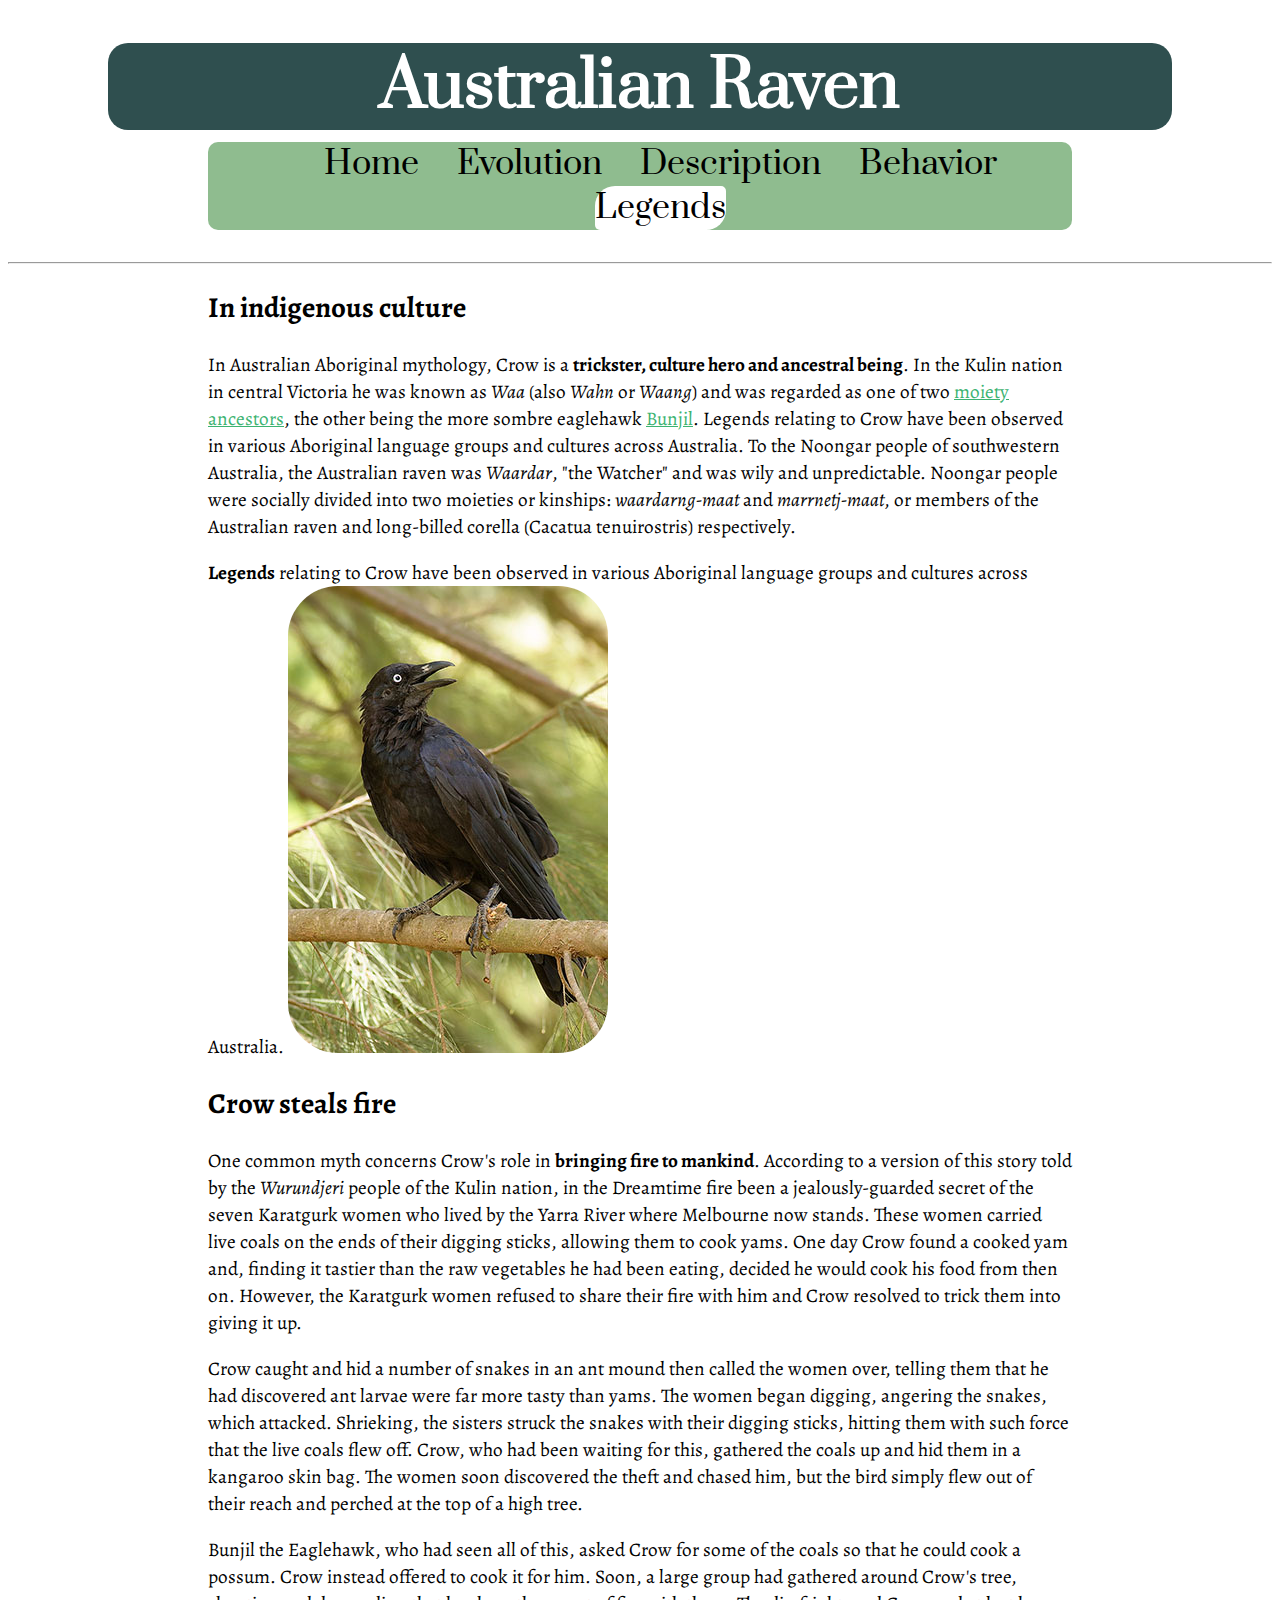
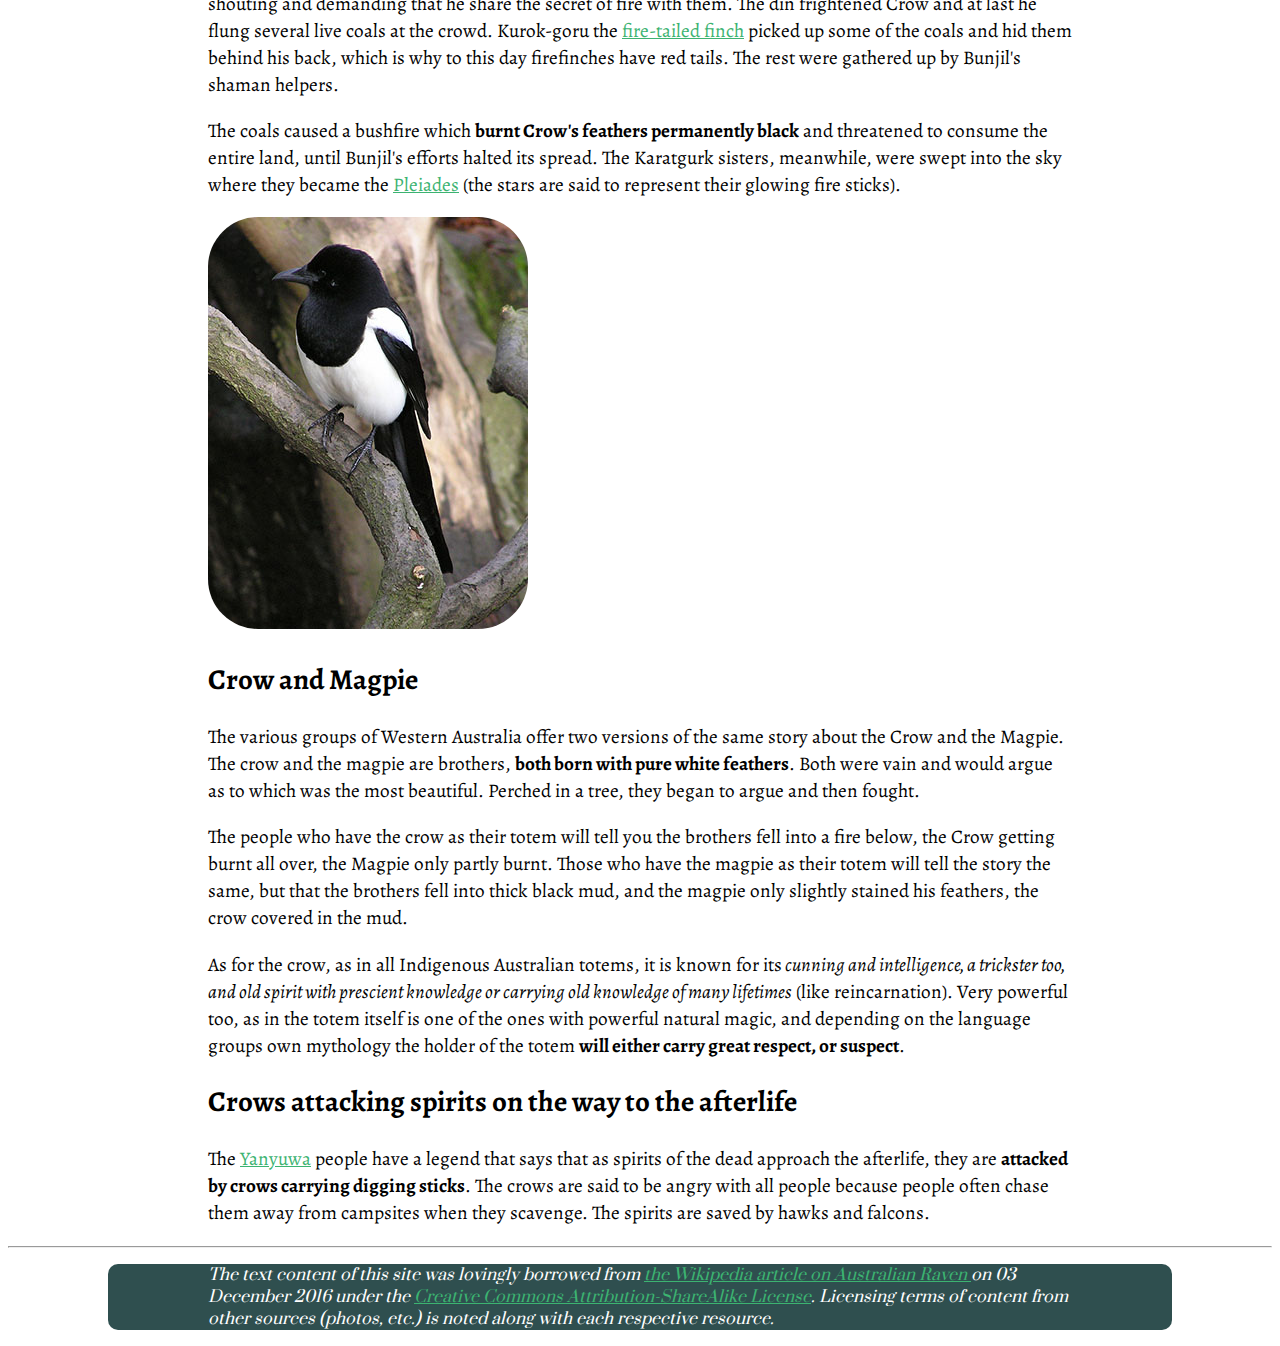
<file: legends.html>
<!DOCTYPE html>
<html lang="en">
  
<head>
<meta charset="utf-8">
<title> Description </title>
<link rel="stylesheet" href="css/main.css">
<link rel="canonical" href="//en.wikipedia.org/wiki/Australian_raven">

<!-- Web Fonts -->
<link href="https://fonts.googleapis.com/css?family=Prata" rel="stylesheet">
<link href="https://fonts.googleapis.com/css?family=Alegreya" rel="stylesheet">
<!--Up button-->
<script src="https://ajax.googleapis.com/ajax/libs/jquery/1.7.1/jquery.min.js"></script>
<script type="text/javascript" src="js/topbutton.js"></script>
<style>
    ul>li.legends{border-radius: 20px 5px;
      background-color: white;
    }
</style>
</head>
<body>
    <header class="behavior">
    <h1 class="behavior">Australian Raven</h1>
     </header>
    <nav>
       <ul class="navigation">
            <li class="mainpage"> <a href="index.html" target="_self">Home</a></li>
            <li class="evolution"> <a href="evolution.html" target="_self">Evolution</a></li>
            <li class="description"><a href="description.html" target="_self">Description</a></li>
            <li class="behavior"><a href="behavior.html" target="_self">Behavior</a></li>
            <li class="legends"><a href="legends.html" target="_self">Legends</a></li>
        </ul>
    </nav>
    <hr>
<main>
<section id="legends">
<h2>In indigenous culture</h2>
<p>
 In Australian Aboriginal mythology, Crow is a <b>trickster, culture hero and ancestral being</b>. In the Kulin nation in central Victoria he was known as <i>Waa</i> (also <i>Wahn</i> or <i>Waang</i>) and was regarded as one of two <a href="//en.wikipedia.org/wiki/Australian_Aboriginal_kinship" target="_blank"> moiety ancestors</a>, the other being the more sombre eaglehawk <a href="en.wikipedia.org/wiki/Bunjil" target="_blank" >Bunjil</a>. Legends relating to Crow have been observed in various Aboriginal language groups and cultures across Australia.
To the Noongar people of southwestern Australia, the Australian raven was <i>Waardar</i>, "the Watcher" and was wily and unpredictable. Noongar people were socially divided into two moieties or kinships: <i>waardarng-maat</i> and <i>marrnetj-maat</i>, or members of the Australian raven and long-billed corella (Cacatua tenuirostris) respectively.
</p>
<p>
<b>Legends</b> relating to Crow have been observed in various Aboriginal language groups and cultures across Australia.
<picture class="legends">
    <img src="pictures/Corvus_coronoides320.jpg" alt="AustralianRaven right"/>
</picture>
</p>
</section>
<section id="Crowstealsfire">
<h2>Crow steals fire</h2>
<p>
 One common myth concerns Crow's role in <strong>bringing fire to mankind</strong>. According to a version of this story told by the <i>Wurundjeri</i> people of the Kulin nation, in the Dreamtime fire been a jealously-guarded secret of the seven Karatgurk women who lived by the Yarra River where Melbourne now stands. These women carried live coals on the ends of their digging sticks, allowing them to cook yams. One day Crow found a cooked yam and, finding it tastier than the raw vegetables he had been eating, decided he would cook his food from then on. However, the Karatgurk women refused to share their fire with him and Crow resolved to trick them into giving it up.
</p>
<p>
 Crow caught and hid a number of snakes in an ant mound then called the women over, telling them that he had discovered ant larvae were far more tasty than yams. The women began digging, angering the snakes, which attacked. Shrieking, the sisters struck the snakes with their digging sticks, hitting them with such force that the live coals flew off. Crow, who had been waiting for this, gathered the coals up and hid them in a kangaroo skin bag. The women soon discovered the theft and chased him, but the bird simply flew out of their reach and perched at the top of a high tree.   
</p>
<p>
Bunjil the Eaglehawk, who had seen all of this, asked Crow for some of the coals so that he could cook a possum. Crow instead offered to cook it for him. Soon, a large group had gathered around Crow's tree, shouting and demanding that he share the secret of fire with them. The din frightened Crow and at last he flung several live coals at the crowd. Kurok-goru the <a href="//en.wikipedia.org/wiki/Firefinch" target="_blank">fire-tailed finch</a> picked up some of the coals and hid them behind his back, which is why to this day firefinches have red tails. The rest were gathered up by Bunjil's shaman helpers.
</p>
<p>
 The coals caused a bushfire which <strong>burnt Crow's feathers permanently black</strong> and threatened to consume the entire land, until Bunjil's efforts halted its spread. The Karatgurk sisters, meanwhile, were swept into the sky where they became the <a href="//en.wikipedia.org/wiki/Pleiades">Pleiades</a> (the stars are said to represent their glowing fire sticks).   
</p>
<picture>
    <img src="pictures/Magpie320.jpg" alt="Magpie picture left" />
</picture>
</section>
<section id="CrowandMagpie">
<h2>Crow and Magpie</h2>
<p>
 The various groups of Western Australia offer two versions of the same story about the Crow and the Magpie. The crow and the magpie are brothers, <b>both born with pure white feathers</b>. Both were vain and would argue as to which was the most beautiful. Perched in a tree, they began to argue and then fought.   
</p>
<p>
The people who have the crow as their totem will tell you the brothers fell into a fire below, the Crow getting burnt all over, the Magpie only partly burnt. Those who have the magpie as their totem will tell the story the same, but that the brothers fell into thick black mud, and the magpie only slightly stained his feathers, the crow covered in the mud.
</p>
<p>
As for the crow, as in all Indigenous Australian totems, it is known for its<i> cunning and intelligence, a trickster too, and old spirit with prescient knowledge or carrying old knowledge of many lifetimes</i> (like reincarnation). Very powerful too, as in the totem itself is one of the ones with powerful natural magic, and depending on the language groups own mythology the holder of the totem <b>will either carry great respect, or suspect</b>.
</p>
</section>
<section id="Crowsattackingspirits">
<h2>Crows attacking spirits on the way to the afterlife</h2>
<p>
The <a href="en.wikipedia.org/wiki/Yanyuwa_language">Yanyuwa</a> people have a legend that says that as spirits of the dead approach the afterlife, they are <b>attacked by crows carrying digging sticks</b>. The crows are said to be angry with all people because people often chase them away from campsites when they scavenge. The spirits are saved by hawks and falcons.
</p>
</section>
</main>
<div id = "toTop" > UP </div>
<hr>
<footer>
<p id="copyright">The text content of this site was lovingly borrowed from <a href="//en.wikipedia.org/wiki/Australian_raven">the Wikipedia article on Australian Raven </a> on <time datetime="2016-12-03">03 December 2016</time> under the <a href="//en.wikipedia.org/wiki/Wikipedia:Text_of_Creative_Commons_Attribution-ShareAlike_3.0_Unported_License">Creative Commons Attribution-ShareAlike License</a>. Licensing terms of content from other sources (photos, etc.) is noted along with each respective resource.</p>
</footer>
</body>
</html>
</file>
<file: css/main.css>
header,figure{
text-align: center
}
h1{
    margin-bottom: -20px; /* Отрицательный отступ между заголовком и навигационным меню */
   }
header{
background-color: darkslategray !important;
border-radius: 20px;
margin: 0px 100px 0px 100px;
color:white !important;
font-family: 'Prata', serif;
font-size: xx-large;
}
nav{
font-family: 'Prata', serif;
font-size: xx-large;
text-align: center;
background-color: darkseagreen !important;
margin: 0px 200px 0px 200px;
border-radius:10px;
}
body>main{
font-family: 'Alegreya', serif;
font-size: larger !important;
padding:0px 200px 0px 200px ;
}
footer {
font-style: italic;
padding:0px 100px 0px 100px;
margin: 0px 100px 0px 100px;
border-radius: 10px;
background-color: darkslategray;
color:white;
font-family: 'Prata', serif;
}
a{
color: mediumseagreen
}
@media (max-width:1000px){ /* Для экранов ширины менее 1000px */
body>main,footer,header{
padding:0px 0px 0px 0px ;
margin: 0px 0px 0px 0px
}
nav{
padding:0px 0px 0px 0px ;
margin: 0px 0px 0px 0px;
}
li{
list-style-type: none
}
ul {
margin-left: 0; 
padding-left: 0
}
}/* Для экранов ширины менее 1000px */
ul.navigation{
word-spacing: 30px
}
@media(min-width:1000px){/* Для экранов ширины БОЛЕЕ 1000px */
li{
display: inline-block;/* Убирает буллеты (кружочки) и превращает список в горизонтальный*/
}
}
li>a{
text-decoration: none;
color: black !important;
}
li>a:hover{/* Меняет цвет при наведении курсора*/
border-radius: 20px 5px;
background-color: white !important;
}
img{
border-radius: 50px
}
#toTop {
width:100px;
border-radius: 20px;
text-align:center;
padding:5px;
position:fixed;
bottom:100px; /* Отступ кнопки от нижнего края страницы*/
right:10px;
cursor:pointer;
display:none;
background-color: lightslategray !important;
color:white !important;
font-family:'Prata', serif;
font-weight: bold;
font-size:20px;
}
video{
    border-radius: 20px
}
div.legendlinks{
    font-size: xx-large;
    text-align: center;
    background-color:darkseagreen;
    color:white;
    border-radius: 20px;
    font-family: 'Prata', serif;
}
</file>
